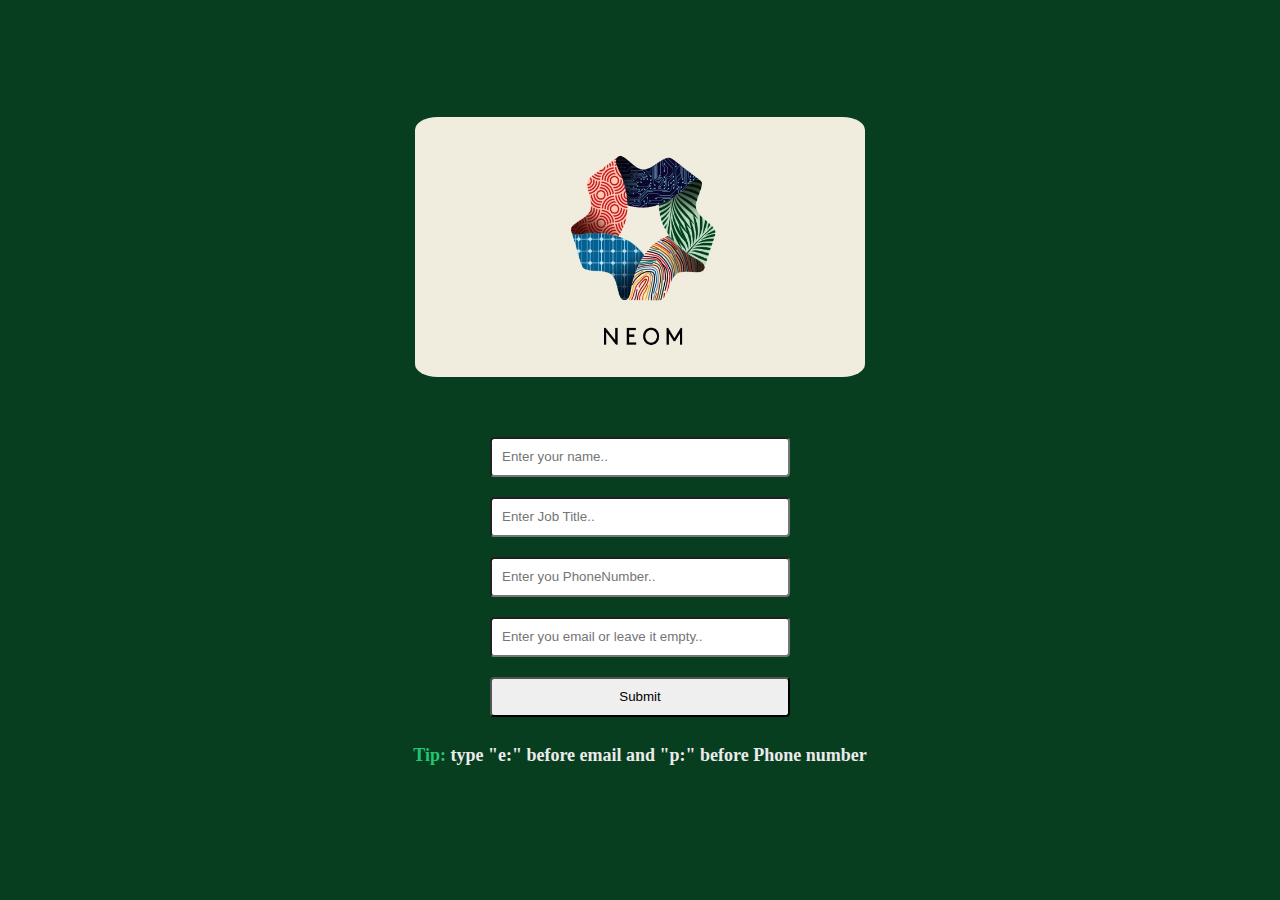
<file: index.html>
<html>
  <head>
    <title>Input Form</title>
    <link rel="stylesheet" href="s.css" />
    <link rel="stylesheet" href="Style.css" />
    
    <script type="text/javascript" src="index.js"></script>
  </head>
  <body>
    <div class="wrap">
    <div>
      <center><img src="neom.jpg" name="preview-image-url"  width="450" height="260"/></center>

    </div>

    <form action="result.html" method="GET">
      <input type="text" id="n1" name="name" placeholder="Enter your name.." />
      <input
        type="text"
        id="n2"
        name="surname"
        placeholder="Enter Job Title.."
      />
      <input type="text" id="n3" name="phone" placeholder="Enter you PhoneNumber.." />
      
      <input type="text" id="n4" name="email" placeholder="Enter you email or leave it empty.." />
      <input type="submit" onclick="handleSubmit()" />
    </form>
    <div>
      <p class="p1"><span class="tip">Tip:</span>
         type "e:" before email and "p:" before Phone number </p>

    </div>
  </div>
  </body>
</html>
</file>
<file: s.css>
@font-face {
  font-family: neom;
  src: url(Neom.ttf);
}

body{
    height: 100%;
    width: 100%;
    background-color: #083f28;
    
    margin-left: 33%;
    margin-top: 10%;

}
  
  .presentational-container {
    padding: 20px;
    background-color: #f0edde;
    width: 35%;


  }
  
  table {
    
    background: none;
    margin: 0;
    padding: 10px 10px 0;

    
  }
  
  tr.outer-row td.headshot-cell {
    padding: 0 2px 0 0;
  }
  
  td.headshot-cell a {
    text-decoration: none;
  }
  
  td.headshot-cell img {
    vertical-align: middle;
  }
  
  td.description-cell {
    padding: 0 0 0 12px;
  }
  
  td.description-cell > table {
    background: none;
    border: 0px;
    margin: 0;
    padding: 0;
    width: 100%;
  }
  
  td.full-name {
    font-weight: bold;
    color: #016191;
    font-size: 22px;
    font-family: Neom;
  }
  
  td.title {
    padding-bottom: 10px;
    color: #239f8a;
    font-size: 18px;
    font-family: Neom;
  }


  td.website a {
    color: #239f8a;
    text-decoration: none;
    font-weight:bold;
    font-size: 16px;
    font-family: Arial, Helvetica, sans-serif;

    
  }
  td.em1 {
    color: #239f8a;
    text-decoration: none;
    font-weight: bold;
    font-size: 16px;
    font-family: Arial, Helvetica, sans-serif;

  }
  .btn1 {
    align-self: center;
    background-color: #292e3f; /* Green */
    border: none;
    color: white;
    text-align: center;
    font-size: 17px;
    margin: 4px 2px;
    padding: 14px 40px;
    cursor: pointer;
  }

  .p1{
    color: #ebebeb;
    text-decoration: none;
    font-weight:bold;
    font-size: 18px;
  }
  .tip{
    color: #24c474;
  
  }
</file>
<file: Style.css>
body {
  display: flex;
  margin: 0;
  align-items: center;
  justify-content: center;
  height: 100%;
  background-color: #073e1f;
  width: 100%;
}
form {
  margin: 50px auto 0 auto;
  display: flex;
  flex-direction: column;
  
}

input {
  width: 300px;
  margin: 10px auto;
  height: 40px;
  padding: 0 10px;
  border-radius: 4px;
}

.html2canvas-container {
  width: 3000px !important;
  height: 3000px !important;
}
.wrap{
  display: block;

}
img{
  border-radius: 5%;
  align-self: center;
  justify-content: center;
}
.p1{
  color: #ebebeb;
  text-decoration: none;
  font-weight:bold;
  font-size: 18px;
}
.tip{
  color: #24c474;

}
</file>
